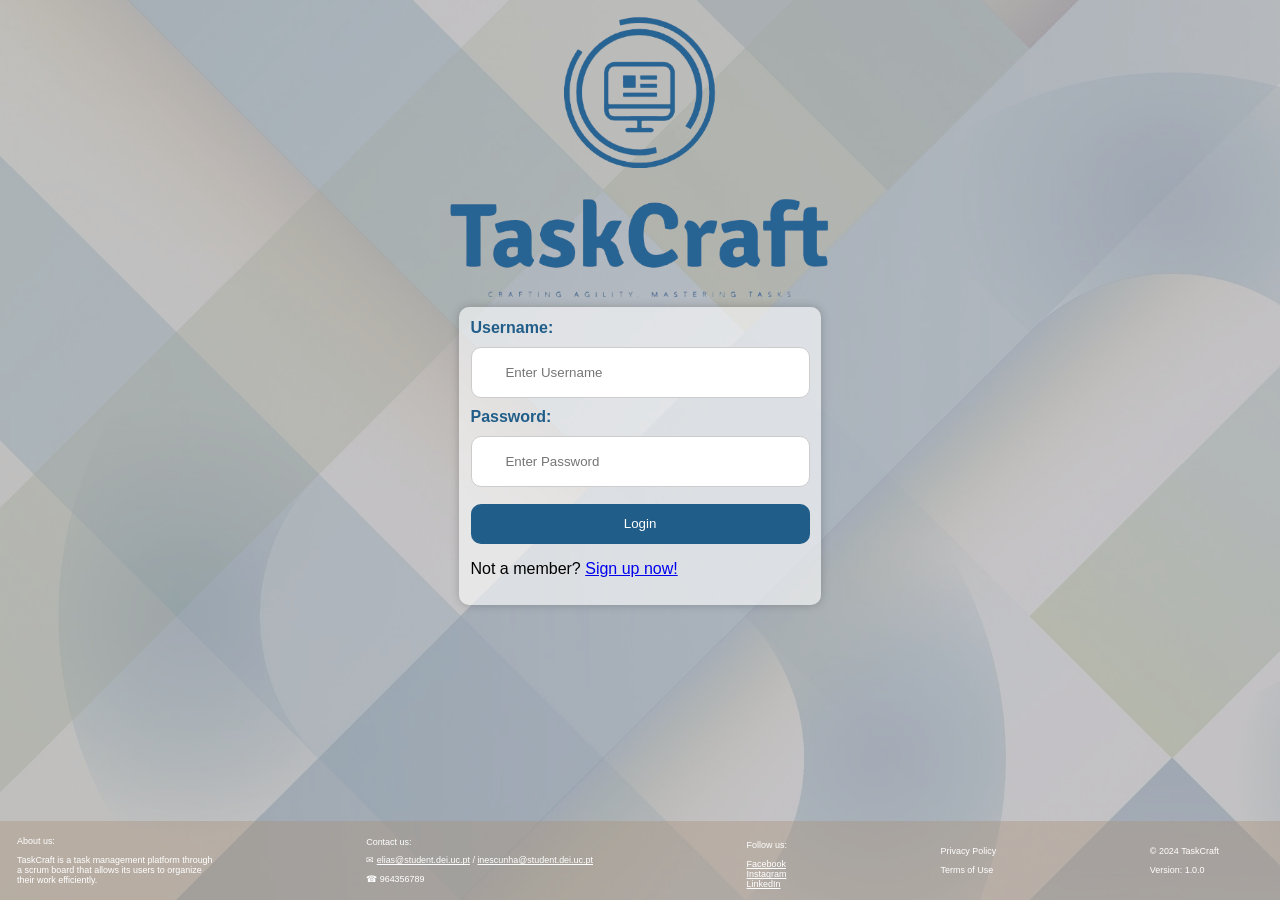
<file: FrontEnd/index.html>
<!DOCTYPE html>
<html lang="en">
  <head>
    <title>TaskCraft</title>
    <link rel="icon" href="resources/Logos/tab_logo.png" />
    <link rel="stylesheet" href="style.css" />
  </head>
  <body>
    <div class="center-content">
      <img id="logoIni" src="resources/Logos/logo.png" alt="Logo Inicial" />
      <div class="container">
        <form id="loginForm">
          <label for="username"><b>Username:</b></label>
          <input
            type="text"
            id="username"
            placeholder="Enter Username"
            required
          />
          <label for="password"><b>Password:</b></label>
          <input
            type="password"
            id="password"
            placeholder="Enter Password"
            required
          />
          <button
            type="button"
            id="loginButton"
            onclick="loginVerified(this.form)"
          >
            Login
          </button>
          <p>
            Not a member?
            <a href="registrationPage.html" id="registerButton">Sign up now!</a>
          </p>
        </form>
      </div>
    </div>
    <footer>
      <div class="sobre">
        <p>About us:</p>
        <p>
          TaskCraft is a task management platform through<br />a scrum board
          that allows its users to organize<br />their work efficiently.
        </p>
      </div>
      <div class="contato">
        <p>Contact us:</p>
        <p>
          &#x2709;
          <a href="elias@student.dei.uc.pt">elias@student.dei.uc.pt</a> /
          <a href="inescunha@student.dei.uc.pt">inescunha@student.dei.uc.pt</a>
        </p>
        <p>&#x260E; 964356789</p>
      </div>
      <div class="redes-sociais">
        <p>Follow us:</p>
        <p class="social-link">
          <a href="#" target="_blank"
            ><i class="fa fa-facebook"></i> Facebook</a
          >
        </p>
        <p class="social-link">
          <a href="#" target="_blank"
            ><i class="fa fa-instagram"></i> Instagram</a
          >
        </p>
        <p class="social-link">
          <a href="#" target="_blank"
            ><i class="fa fa-linkedin"></i> LinkedIn</a
          >
        </p>
      </div>
      <div class="politicas">
        <p>Privacy Policy</p>
        <p>Terms of Use</p>
      </div>
      <div class="direitos de autor e versão">
        <p>&copy; 2024 TaskCraft</p>
        <p>Version: 1.0.0</p>
      </div>
    </footer>
    <script src="loginscript.js"></script>
  </body>
</html>
</file>
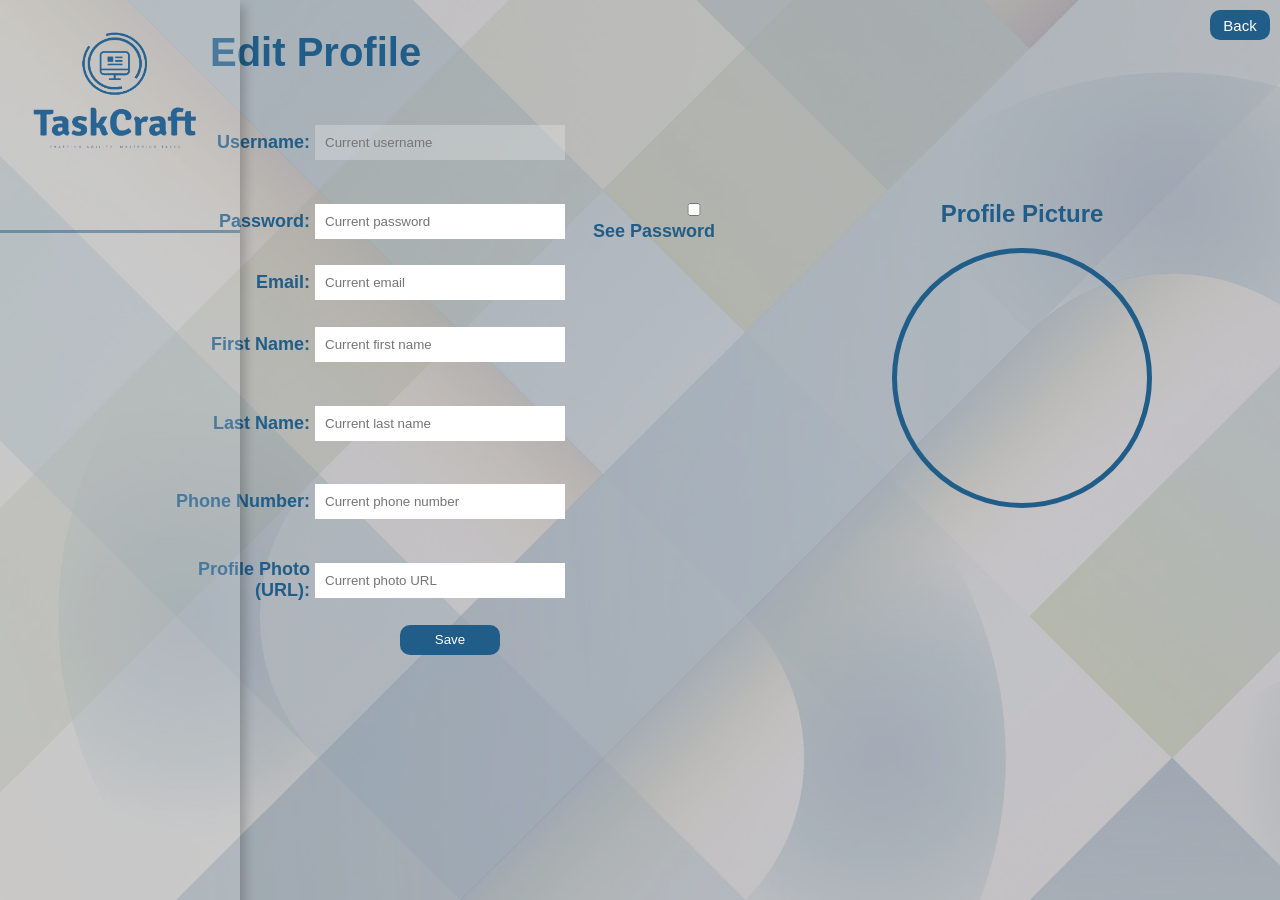
<file: FrontEnd/editProfilePage.html>
<!DOCTYPE html>
<html lang="en">
  <head>
    <title>TaskCraft - Edit Profile</title>
    <link rel="icon" href="resources/Logos/tab_logo.png" />
    <link rel="stylesheet" href="style.css" />
  </head>
  <body>
    <aside>
      <img id="logo" src="resources/Logos/logo.png" alt="Logo" />
    </aside>
    <button id="goBackButton">Back</button>
    <div class="profile-content" id="editProfileForm">
      <h2 id="editProfileTitle">Edit Profile</h2>
      <div id="formContainer">
        <form method="post">
          <div class="input-group">
            <label for="username">Username:</label>
            <input
              type="text"
              id="usernameInput"
              name="username"
              placeholder="Current username"
              disabled
            />
          </div>

          <div class="input-group" id="divPassword">
            <label for="password">Password:</label>
            <input
              type="password"
              id="passwordInput"
              name="password"
              placeholder="Current password"
            />
            <label for="showPasswordCheckbox" id="showPasswordLabel">
              <input
                type="checkbox"
                id="showPasswordCheckbox"
                onchange="togglePasswordVisibility()"
              />
              See Password
            </label>
          </div>

          <div class="input-group">
            <label for="email">Email:</label>
            <input
              type="email"
              id="emailInput"
              name="email"
              placeholder="Current email"
            />
          </div>

          <div class="input-group">
            <label for="firstName">First Name:</label>
            <input
              type="text"
              id="firstNameInput"
              name="firstName"
              placeholder="Current first name"
            />
          </div>

          <div class="input-group">
            <label for="lastName">Last Name:</label>
            <input
              type="text"
              id="lastNameInput"
              name="lastName"
              placeholder="Current last name"
            />
          </div>

          <div class="input-group">
            <label for="phoneNumber">Phone Number:</label>
            <input
              type="text"
              id="phoneNumberInput"
              name="phoneNumber"
              placeholder="Current phone number"
            />
          </div>

          <div class="input-group">
            <label for="photo">Profile Photo (URL):</label>
            <input
              type="text"
              id="photoInput"
              name="photo"
              placeholder="Current photo URL"
            />
          </div>

          <button id="saveButton" type="submit">Save</button>
        </form>
      </div>
    </div>
    <div id="profilePreviewContainer">
      <h2>Profile Picture</h2>
      <div id="profilePreview"></div>
    </div>
    <script src="editProfilescript.js"></script>
  </body>
</html>
</file>
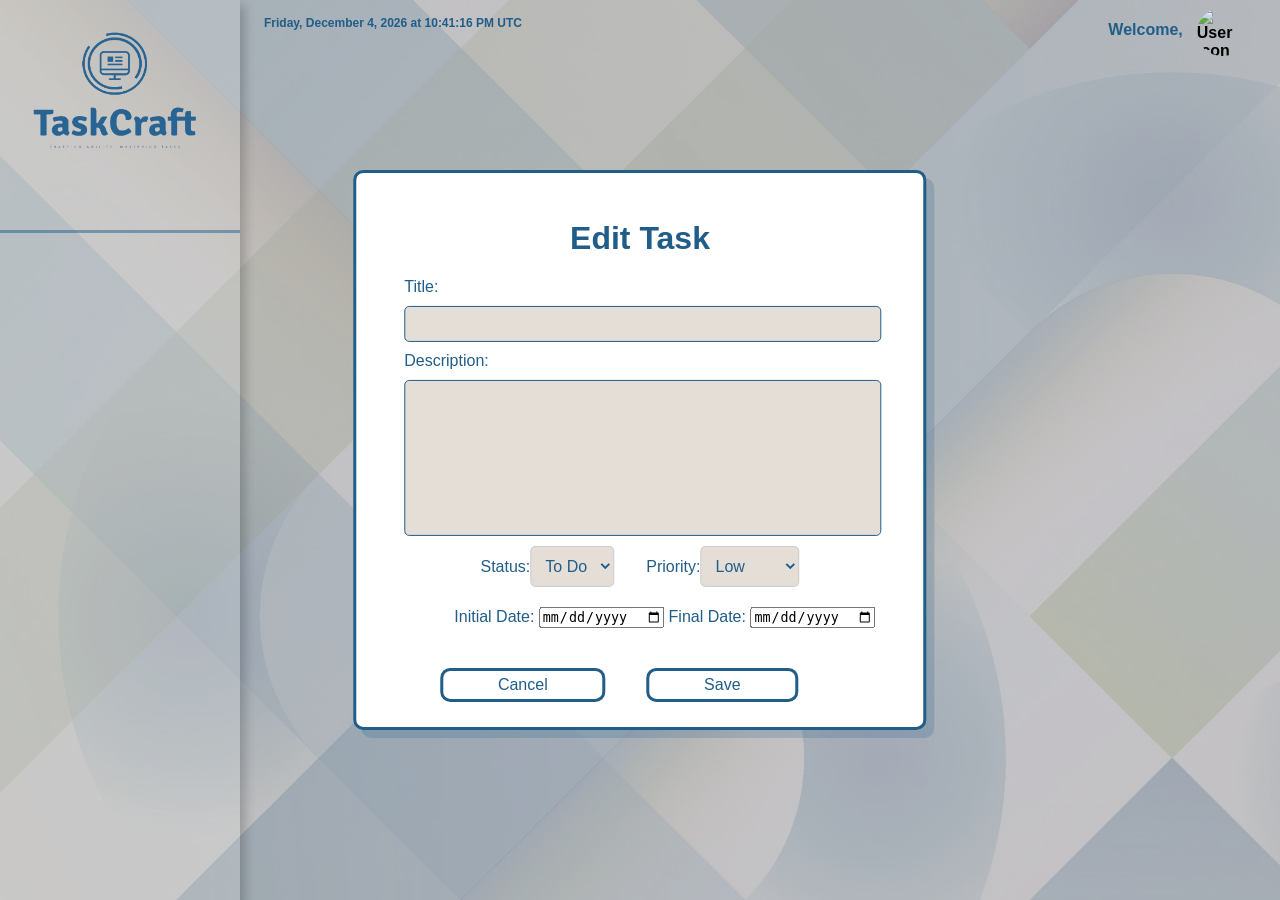
<file: FrontEnd/editTaskPage.html>
<!DOCTYPE html>
<html>
  <head>
    <title>TaskCraft</title>
    <link rel="icon" href="resources/Logos/tab_logo.png" />
    <link rel="stylesheet" type="text/css" href="style.css" />
  </head>
  <body>
    <header>
      <div id="dateTimeDisplay"></div>
      <div id="userDisplay">
        <span id="labelUser">Welcome, </span><span id="displayUsername"></span>
        <img id="userIcon" alt="User Icon" draggable="false" />
      </div>
    </header>
    <aside>
      <img
        id="logo"
        src="resources/Logos/logo.png"
        alt="TaskCraft Logo"
        draggable="false"
      />
    </aside>
    <div id="editTaskModal" class="modal">
      <h1>Edit Task</h1>
      <div class="input-container">
        <label for="editTaskTitle">Title:</label>
        <textarea
          type="text"
          id="editarTarefaTitulo"
          name="title"
          required
        ></textarea>
        <label for="editTaskDescription">Description:</label>
        <textarea
          type="text"
          id="editarTarefaDescricao"
          name="description"
          required
        ></textarea>
      </div>
      <div class="center-container">
        <label for="editTaskStatus">Status:</label>
        <select id="editTaskStatus" name="status">
          <option value="ToDo">To Do</option>
          <option value="Doing">Doing</option>
          <option value="Done">Done</option>
        </select>

        <label for="editTaskPriority">Priority:</label>
        <select id="editTaskPriority" name="priority">
          <option value="low">Low</option>
          <option value="medium">Medium</option>
          <option value="high">High</option>
        </select>
      </div>
      <div class="date-container">
        <label for="initialDate">Initial Date:</label>
        <input type="date" id="initialDateEdit" name="initialDate" required />
        <label for="finalDate">Final Date:</label>
        <input type="date" id="finalDateEdit" name="finalDate" required />
        <p id="dateError" style="color: red; display: none">
          Final Date should not be before Initial Date.
        </p>
      </div>

      <div class="modal-footer">
        <button type="button" id="CancelaEditarTarefa">Cancel</button>
        <button type="button" id="GuardaEditarTarefa">Save</button>
      </div>
    </div>

    <div id="confirmationModal" class="modal">
      <div class="modal-content">
        <h4>Confirm Edit</h4>
        <p>Are you sure you want to edit this task?</p>
      </div>
      <div class="modal-footer">
        <button id="cancelEditButton" class="modal-close">No</button>
        <button id="confirmEditButton" class="modal-close">Yes</button>
      </div>
    </div>
    <script src="editTaskscript.js"></script>
  </body>
</html>
</file>
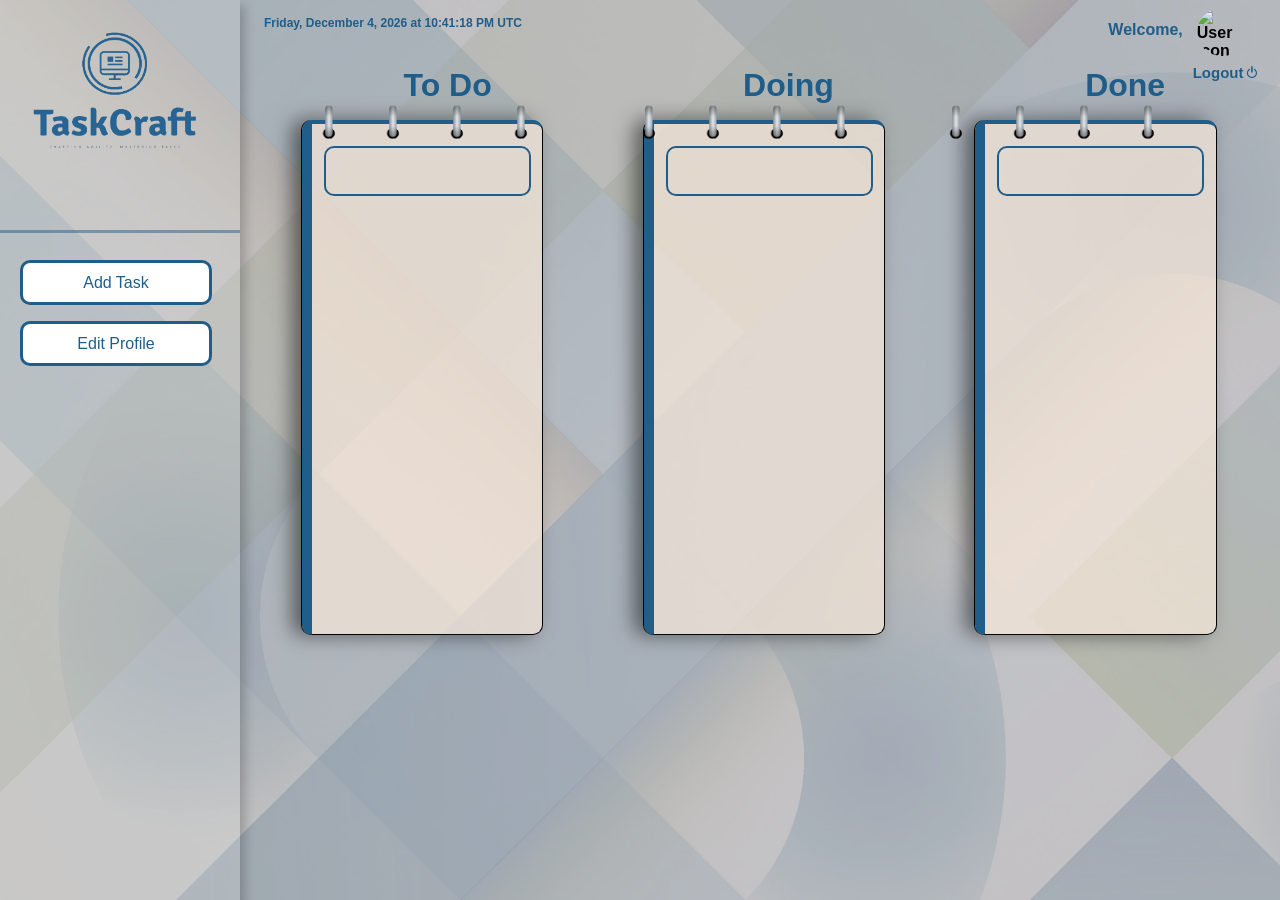
<file: FrontEnd/interface.html>
<!DOCTYPE html>
<html lang="en">
  <head>
    <title>TaskCraft</title>
    <link rel="icon" href="resources/Logos/tab_logo.png" />
    <link rel="stylesheet" type="text/css" href="style.css" />
    <link
      rel="stylesheet"
      href="https://cdn.jsdelivr.net/npm/boxicons@2.1.0/css/boxicons.min.css"
    />
  </head>

  <body>
    <header>
      <div id="dateTimeDisplay"></div>
      <div id="userDisplay">
        <span id="labelUser">Welcome, </span><span id="displayUsername"></span>
        <img id="userIcon" alt="User Icon" draggable="false" />
        <button id="logoutButton">Logout<i class="bx bx-power-off"></i></button>
      </div>
    </header>

    <img
      id="argola1"
      src="resources/Elements/argola.png"
      alt="argola"
      draggable="false"
    />
    <img
      id="argola2"
      src="resources/Elements/argola.png"
      alt="argola"
      draggable="false"
    />
    <img
      id="argola3"
      src="resources/Elements/argola.png"
      alt="argola"
      draggable="false"
    />
    <img
      id="argola4"
      src="resources/Elements/argola.png"
      alt="argola"
      draggable="false"
    />
    <img
      id="argola5"
      src="resources/Elements/argola.png"
      alt="argola"
      draggable="false"
    />
    <img
      id="argola6"
      src="resources/Elements/argola.png"
      alt="argola"
      draggable="false"
    />
    <img
      id="argola7"
      src="resources/Elements/argola.png"
      alt="argola"
      draggable="false"
    />
    <img
      id="argola8"
      src="resources/Elements/argola.png"
      alt="argola"
      draggable="false"
    />
    <img
      id="argola9"
      src="resources/Elements/argola.png"
      alt="argola"
      draggable="false"
    />
    <img
      id="argola10"
      src="resources/Elements/argola.png"
      alt="argola"
      draggable="false"
    />
    <img
      id="argola11"
      src="resources/Elements/argola.png"
      alt="argola"
      draggable="false"
    />
    <img
      id="argola12"
      src="resources/Elements/argola.png"
      alt="argola"
      draggable="false"
    />

    <div class="titulos">
      <h2>To Do</h2>
    </div>
    <div
      id="todo"
      class="taskArea"
      ondrop="drop(event)"
      ondragover="allowDrop(event)"
    >
      <div class="tasks-container">
        <!--Tarefas ficam por aqui-->
      </div>
    </div>

    <div class="titulos">
      <h2>Doing</h2>
    </div>
    <div
      id="doing"
      class="taskArea"
      ondrop="drop(event)"
      ondragover="allowDrop(event)"
    >
      <div class="tasks-container"></div>
      <!--Tarefas ficam por aqui-->
    </div>

    <div class="titulos">
      <h2>Done</h2>
    </div>
    <div
      id="done"
      class="taskArea"
      ondrop="drop(event)"
      ondragover="allowDrop(event)"
    >
      <div class="tasks-container">
        <!--Tarefas ficam por aqui-->
      </div>
    </div>
    <aside>
      <img id="logo" src="resources/Logos/logo.png" alt="Logo" />
      <button id="addTaskButton">Add Task</button>
      <button id="editProfileButton">Edit Profile</button>
    </aside>

    <div id="newTaskModal" class="modal">
      <div class="modal-content">
        <h1>New Task</h1>
        <div class="input-container">
          <label for="taskTitle">Task Title:</label>
          <textarea
            id="taskTitle"
            name="taskTitle"
            placeholder="Insert title here"
            maxlength="19"
            required
          ></textarea>
        </div>
        <div class="input-container">
          <label for="taskDescription">Task Description:</label>
          <textarea
            id="taskDescription"
            name="taskDescription"
            placeholder="Insert description here"
            required
          ></textarea>
        </div>
        <div class="center-container">
          <label for="editTaskPriority">Priority:</label>
          <select id="editTaskPriority" name="priority">
            <option value="low">Low</option>
            <option value="medium">Medium</option>
            <option value="high">High</option>
          </select>
          <p id="dateErrorPriority" style="color: red; display: none">
            &nbsp; Priority is empty.
          </p>
        </div>
        <div class="date-container">
          <label for="initialDate">Initial Date:</label>
          <input type="date" id="initialDate" name="initialDate" required />
          <label for="finalDate">Final Date:</label>
          <input type="date" id="finalDate" name="finalDate" required />
          <p id="dateError" style="color: red; display: none">
            Final Date should not be before Initial Date.
          </p>
        </div>
        <div class="buttons-container">
          <button id="cancelTaskButton">Cancel</button>
          <button id="submitTaskButton">Add Task</button>
        </div>
      </div>
    </div>

    <div id="taskDetailsModal" class="modal">
      <div class="modal-content">
        <h4 id="taskTitleinfo"></h4>
        <p id="taskDescriptioninfo"></p>
        <div class="date-item">Initial Date: <span id="taskInitialDateinfo"></span></div>
      	<div>Final Date: <span id="taskFinalDateinfo"></span></div>
        <button id="modalOkButton">OK</button>
      </div>
    </div>

    <div id="warningModal" class="modal">
      <div class="modal-content">
        <p id="warningMessage">All fields must be filled.</p>
        <button id="modalWarningOkButton">OK</button>
      </div>
    </div>

    <div class="modal" id="deleteWarning">
      <p class="message">Do you want to delete this task?</p>
      <div class="options">
        <button class="btn" id="noButtonDelete">No</button>
        <button class="btn" id="yesButtonDelete">Yes</button>
      </div>
    </div>

    <div id="contextMenu">
      <div id="deleteTask">Delete Task</div>
      <div id="editTask">Edit Task</div>
    </div>

    <div id="modalOverlay2"></div>

    <script src="interfacescript.js"></script>
  </body>
</html>
</file>
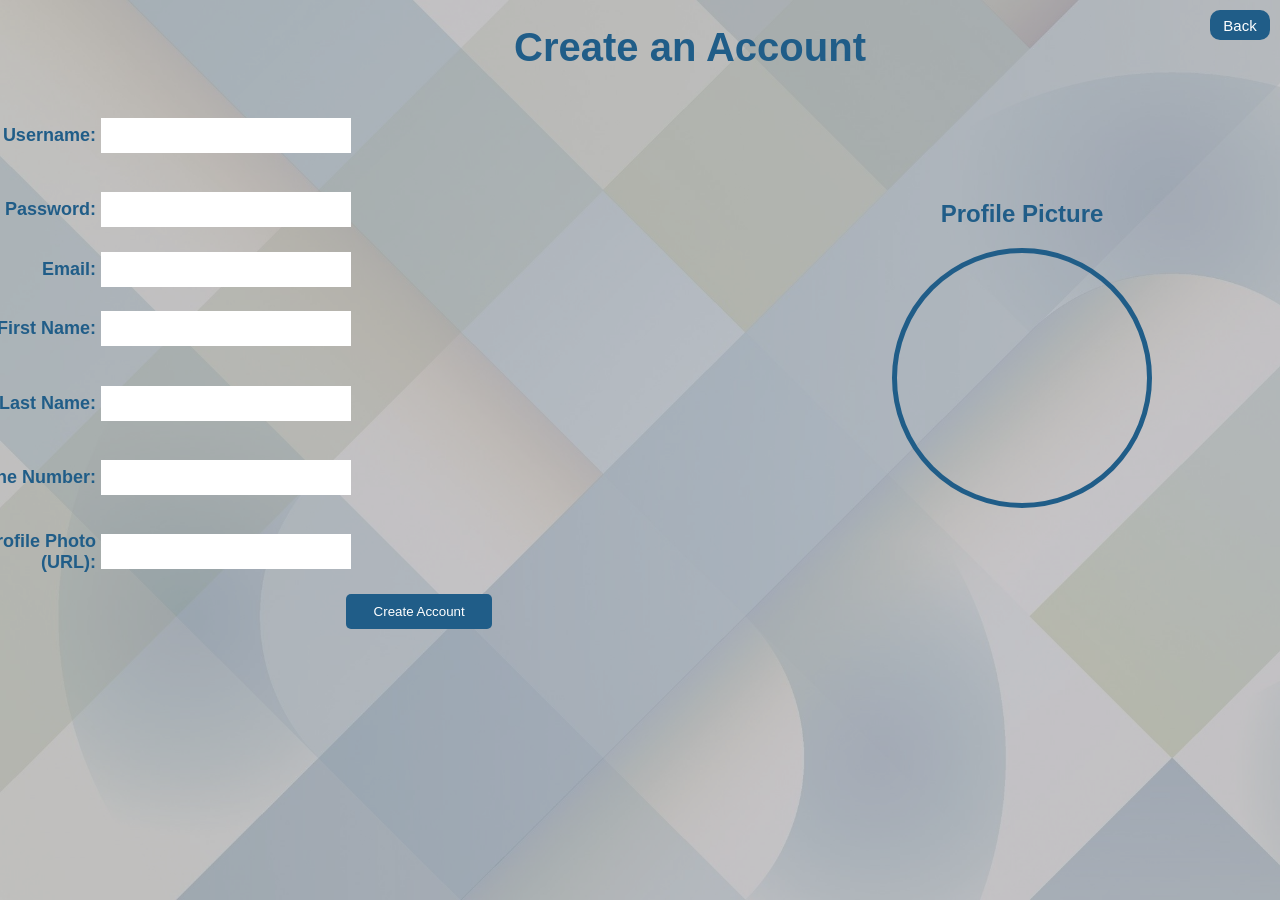
<file: FrontEnd/registrationPage.html>
<!DOCTYPE html>
<html lang="en">
  <head>
    <title>TaskCraft</title>
    <link rel="icon" href="resources/Logos/tab_logo.png" />
    <link rel="stylesheet" href="style.css" />
  </head>
  <body>
    <button type="button" onclick="history.back();" id="goBackButton">Back</button>
    <div class="registration-content" id="registrationForm">
      <h2>Create an Account</h2>
      <div id="formContainer">
        <form method="post">
          <div class="input-group">
            <label id="usernameRegg" for="username">Username:</label>
            <input type="text" id="usernameInput" name="username" required />
          </div>

          <div class="input-group">
            <label id="passwordRegg" for="password">Password:</label>
            <input type="password" id="passwordReg" name="password" required />
          </div>

          <div class="input-group">
            <label id="emailRegg" for="email">Email:</label>
            <input type="email" id="emailReg" name="email" required />
          </div>

          <div class="input-group">
            <label id="firstNameRegg" for="firstName">First Name:</label>
            <input type="text" id="firstNameReg" name="firstName" required />
          </div>

          <div class="input-group">
            <label id="lastNameRegg" for="lastName">Last Name:</label>
            <input type="text" id="lastNameReg" name="lastName" required />
          </div>

          <div class="input-group">
            <label id="phoneNumberRegg" for="phoneNumber">Phone Number:</label>
            <input type="text" id="phoneNumberReg" name="phoneNumber" />
          </div>

          <div class="input-group">
            <label id="photoRegg" for="photo">Profile Photo (URL):</label>
            <input type="text" id="photoReg" name="photo" />
          </div>
          <button
            type="button"
            id="createAccountButton"
            onclick="addUser(this.form)"
          >
            Create Account
          </button>
        </form>
      </div>
    </div>
    <div id="profilePreviewContainer">
      <h2>Profile Picture</h2>
      <div id="profilePreview"></div>
    </div>
    <script src="registrationscript.js"></script>
  </body>
</html>
</file>
<file: FrontEnd/style.css>
/* Define as características gerais do corpo das páginas */
body {
  background-image: url("resources/Backgrounds/background1.jpg"); /* Define a imagem de fundo */
  background-size: cover; /* Ajusta o tamanho da imagem de fundo para cobrir completamente a página */
  overflow: hidden; /*impede que apareça o scroll, mantendo o conteúdo dentro dos limites visíveis.*/
  position: relative;
  font-family: "Arial", sans-serif;
  display: flex;
  justify-content: center;
  align-items: flex-start;
  height: 100vh;
  margin: 0;
}
/* cria uma sobreposição cinza semi-transparente que cobre o conteúdo do corpo da página e fica atrás do conteúdo */
body::before {
  content: "";
  position: absolute;
  top: 0;
  left: 0;
  width: 100%;
  height: 100%;
  background: rgba(206, 200, 200, 0.5);
  z-index: -1;
}
/*escurece a imagem de fundo quando um modal é aberto*/
body.modal-open::before {
  content: "";
  position: fixed;
  top: 0;
  right: 0;
  bottom: 0;
  left: 0;
  background-color: rgba(0, 0, 0, 0.5);
  z-index: 2;
}

.center-content {
  display: flex;
  flex-direction: column;
  justify-content: center;
  align-items: center;
}

#modalOverlay2 {
  display: none;
  position: fixed;
  z-index: 3;
  left: 0;
  top: 0;
  width: 100%;
  height: 100%;
  overflow: auto;
  background-color: rgba(0, 0, 0, 0.5);
}
/* Imagem do Logo que aparece na tela de login */
#logoIni {
  width: 70%; /* Define o tamanho */
  display: block; /*para centrar a imagem*/
  margin: auto; /* Centraliza o logo horizontalmente usando margens automáticas */
  filter: brightness(70%); /*reduz a intensidade do brilho para 70% */
  margin-top: 2%;
}
/* Imagem do Logo no aside (canto superior esquerdo)*/
#logo {
  position: absolute;
  top: 0;
  left: 0;
  width: 170px;
  height: 120px;
  margin: 30px;
  filter: brightness(70%);
  z-index: 1;
  pointer-events: none;
  user-select: none; /* Impede que o user selecione a imagem */
}
/* container do login */
.container {
  width: 60%; /* Define o tamanho (20% da largura do body)  */
  padding: 2%; /* Adiciona um preenchimento interno a toda a volta */
  background-color: rgba(255, 255, 255, 0.6);
  margin: auto; /* Centraliza o container*/
  margin-top: 1%; /* Adiciona uma margem superior*/
  box-shadow: 0 0 10px rgba(0, 0, 0, 0.2); /* Adiciona uma sombra*/
  font-size: medium; /* Define o tamanho da fonte como médio */
  font-family: sans-serif; /* Define a fonte*/
  border-radius: 10px; /* Adiciona bordas arredondadas */
}
/* Define a cor das labels */
.container label {
  color: #205d88;
}
/* Adiciona bordas arredondadas aos campos de entrada de texto */
#username,
#password {
  border-radius: 10px;
}

/* Elementos de entrada de texto */
input[type="text"],
input[type="password"] {
  width: 100%; /* Define a largura dos campos para ocupar 100% da largura do container */
  padding: 5% 10%; /* Define o preenchimento interno dos campos */
  margin: 3% 0; /* Define a margem dos campos(em relação às labels)*/
  border: 1px solid #ccc; /* margem dos campos*/
  box-sizing: border-box; /* Garante que a largura e a altura definidas náo ultrapassem o container */
}
/* Define as características gerais dos botões */
button {
  background-color: #205d88;
  color: #205d88;
  border: none; /* Remove as margens do botão */
  cursor: pointer; /* Altera a imagem do ponteiro ao passar sobre o botão para indicar que é clicável */
  border-radius: 10px;
  width: 30%;
  height: 5%;
  display: flex;
  justify-content: center;
  align-items: center;
}

button:hover {
  opacity: 0.8; /*Altera a opacidade dos botões quando se passa sobre eles */
}

footer {
  background-color: rgba(168, 146, 124, 0.4);
  color: #fff;
  padding: 1.33%;
  display: flex;
  align-items: center; /* Alinha os itens verticalmente */
  position: absolute;
  bottom: 0; /* Alinha o rodapé na parte inferior da página */
  left: 0; /* Alinha o rodapé à esquerda da página */
  right: 0; /* Alinha o rodapé à direita da página */
  width: 100%;
  max-height: 5%; /* Define a altura máxima do rodapé */
  font-size: 0.7vw;
  font-family: sans-serif;
  gap: 12%; /* Define o espaçamento entre os elementos do rodapé */
}

footer a {
  color: #fff; /* Define a cor do link para branco */
}

.social-link {
  margin: 0; /* Remove a margem dos parágrafos */
}
/*botão de login*/
#loginButton {
  margin-top: 2%; /* Adiciona uma margem superior ao botão */
  height: 2.5rem;
  width: 21.2rem;
  color: white;
}
/*data e hora*/
#dateTimeDisplay {
  position: fixed;
  top: 1rem;
  left: 16.5rem;
  color: #205d88;
  font-weight: bold;
  font-size: 12px;
}
/* label, username e botão logout*/
#userDisplay {
  position: fixed;
  top: 1.5rem;
  right: 5.8rem;
  font-weight: bold;
}
/*label "welcome"*/
#labelUser {
  position: relative;
  top: -0.2rem;
  color: #205d88;
}
/*username*/
#displayUsername {
  white-space: nowrap;
  overflow: hidden;
  text-overflow: ellipsis;
  color: #1d2d38;
  text-decoration: underline;
  max-width: 80%; /* Limita a largura para evitar sobreposição */
  display: inline-block; /* Permite que o elemento tenha uma largura máxima */
}
/*avatar do usuário*/
#userIcon {
  position: fixed;
  top: 0.5rem;
  right: 2rem;
  width: 3.2rem;
  height: 3rem;
  border-radius: 50%;
}
/*botão de logout*/
#logoutButton {
  position: absolute;
  top: 1.5rem;
  right: -3.9rem;
  margin-top: 0%;
  background-color: transparent;
  color: #205d88;
  border: none;
  width: 3rem;
  height: 3rem;
  font-size: 15px;
  font-weight: bold;
  transition: font-size 0.3s ease;
  display: flex;
  align-items: center;
}
/*aumenta o tamanho do botão de logout quando se passa sobre ele*/
#logoutButton:hover {
  transform: scale(1.2);
}

/*caracteristicas comuns das argolas*/
#argola1,
#argola2,
#argola3,
#argola4,
#argola5,
#argola6,
#argola7,
#argola8,
#argola9,
#argola10,
#argola11,
#argola12 {
  position: fixed;
  top: 6.5rem;
  z-index: 1;
  height: 2.2rem;
}
/*posiçao de cada argola*/
#argola1 {
  left: 25%;
}
#argola2 {
  left: 30%;
}
#argola3 {
  left: 35%;
}
#argola4 {
  left: 40%;
}
#argola5 {
  left: 50%;
}
#argola6 {
  left: 55%;
}
#argola7 {
  left: 60%;
}
#argola8 {
  left: 65%;
}
#argola9 {
  left: 74%;
}
#argola10 {
  left: 79%;
}
#argola11 {
  left: 84%;
}
#argola12 {
  left: 89%;
}
/* botão de adicionar tarefa*/
#addTaskButton {
  position: relative;
  top: 15rem;
  left: 0%;
  margin-left: 0;
  width: 12rem;
  font-family: inherit;
  font-size: inherit;
  background: white;
  border: 3px solid #205d88;
  margin-right: 2.6rem;
  box-shadow: 0 0 0 #205d88;
  transition: all 0.2s;
  border-radius: 10px;
}

/*caracteristicas do botão de adicionar tarefa quando se passa sobre ele*/
#addTaskButton:hover {
  box-shadow: 0.4rem 0.4rem 0 #205d88; /* Adiciona uma sombra */
  transform: translate(
    -0.4rem,
    -0.4rem
  ); /* Move o elemento para cima e para a esquerda */
}
/*caracteristicas do botão de adicionar tarefa quando é clicado*/
#addTaskButton:active {
  box-shadow: 0 0 0 #205d88; /* Remove a sombra */
  transform: translate(0, 0); /* Volta o elemento para a posição original */
}

/* botão de editar perfil */
#editProfileButton {
  position: relative; /* Define a posição */
  top: 16rem; /* Define a posição em relação ao topo */
  left: 0%;
  margin-left: 0;
  width: 12rem; /* Define a largura */
  font-family: inherit;
  font-size: inherit;
  background: white;
  border: 3px solid #205d88;
  margin-right: 2.6rem;
  box-shadow: 0 0 0 #205d88;
  transition: all 0.2s;
  border-radius: 10px;
}

/* características do botão de editar perfil quando se passa sobre ele */
#editProfileButton:hover {
  box-shadow: 0.4rem 0.4rem 0 #205d88; /* Adiciona uma sombra */
  transform: translate(
    -0.4rem,
    -0.4rem
  ); /* Move o elemento para cima e para a esquerda */
}

/* características do botão de editar perfil quando é clicado */
#editProfileButton:active {
  box-shadow: 0 0 0 #205d88; /* Remove a sombra */
  transform: translate(0, 0); /* Volta o elemento para a posição original */
}

/*caracteristicas dos títulos das colunas (To Do, Doing, Done)*/
.titulos > h2 {
  position: relative;
  top: 40px;
  left: 270px;
  color: #205d88;
  font-size: 2em;
  font-weight: bold;
}
/*caracteristicas das colunas (To Do, Doing, Done)*/
.taskArea {
  position: relative;
  width: 18%;
  height: 500px;
  border: 4px solid #205d88;
  border-left: 10px solid #205d88;
  border-right: 1px solid #000000;
  border-bottom: 1px solid #060606;
  background: linear-gradient(to right, black 50%, transparent 50%);
  background-size: 1px 100%;
  background-position: 0 0;
  background-repeat: no-repeat;
  background-color: rgba(248, 233, 219, 0.7);
  margin-top: 120px;
  margin-bottom: 10px;
  margin-right: 10px;
  border-radius: 10px;
  overflow: auto;
  transform: translateX(80px);
  box-shadow: -10px 0 20px rgba(0, 0, 0, 0.5), -1px 0 0 0 black;
  padding-top: 10px;
}

/*caracteristicas da area onde cada tarefa é exibida*/
.taskArea > div {
  width: 90%;
  height: 50px; /* Adjust the height as desired */
  border: 2px solid #205d88;
  margin: 12px;
  padding: 10px;
  box-sizing: border-box;
  border-radius: 10px;
  display: flex;
  justify-content: space-between;
  align-items: center;
}

/*caracteristicas da area da tarefa quando é clicada*/
.taskArea div:active {
  border-width: 4px; /* Aumenta a largura da borda da div quando clicada */
  transition: border-width 0.3s ease; /* Adiciona um efeito de transição */
}
/*titulo da tarefa*/
.task-element .title {
  white-space: nowrap;
  overflow: hidden;
  text-overflow: ellipsis;
  flex-grow: 1;
}

/*caracteristicas gerais dos modals*/
.modal {
  display: none;
  position: fixed;
  z-index: 3;
  left: 50%;
  top: 50%;
  transform: translate(-50%, -50%);
  width: auto;
  max-width: 100%;
  max-height: 100%;
  overflow: auto;
  flex-direction: column;
  align-items: center;
  padding: 1.6rem 3rem;
  border: 3px solid #205d88;
  border-radius: 10px;
  background: rgb(255, 255, 255);
  box-shadow: 8px 8px 0 rgba(32, 93, 136, 0.2);
  font-family: "Arial", sans-serif;
  color: #205d88;
}
/*caracteristas dos botões dos modals*/
.modal button {
  color: inherit;
  font-family: inherit;
  font-size: inherit;
  background: white;
  padding: 0.3rem 3.4rem;
  border: 3px solid #205d88;
  margin-right: 2.6rem;
  box-shadow: 0 0 0 #205d88;
  transition: all 0.2s;
  border-radius: 10px;
}
/*caracteristicas dos botões dos modals quando o cursor passa sobre eles*/
.modal button:hover {
  box-shadow: 0.4rem 0.4rem 0 #205d88;
  transform: translate(-0.4rem, -0.4rem);
}
/*caracteristicas dos botões dos modals quando são clicados*/
.modal button:active {
  box-shadow: 0 0 0 #205d88;
  transform: translate(0, 0);
}
/*caracteristicas dos campos de entrada de texto dos modals*/
.modal textarea {
  background-color: rgba(168, 146, 124, 0.3);
  resize: none;
  border-color: #205d88;
  border-radius: 5px;
}

/*caracteristicas do modal adicionar tarefa*/
#newTaskModal {
  justify-content: center;
  height: 82%;
  width: 40%;
  z-index: 3;
}
/*container no modal (titulo e descrição da tarefa)*/
#newTaskModal .input-container {
  display: flex;
  flex-direction: column;
  margin: 3% 0;
}

/*tamanho do campo de entrada da descrição da tarefa*/
.modal textarea#taskDescription {
  height: 170px;
}
/* container das datas no modal de adicionar tarefa*/
.date-container {
  margin-bottom: 40px;
  margin-left: 50px;
}
/*margem entre os campos de data*/
#inicialDate {
  margin-right: 100px;
}

/*container dos botões do modal*/
.buttons-container {
  display: flex;
  justify-content: center;
  flex-wrap: nowrap;
}

#cancelTaskButton {
  margin-left: 40px;
}

#submitTaskButton {
  margin-left: 110px;
}

/*caracteristicas do modal de detalhes da tarefa*/
#taskDetailsModal {
  max-width: 50%;
}

/*caracteristicas para os componentes do modal*/
#taskDetailsModal .modal-content {
  display: flex;
  flex-direction: column;
  align-items: center;
  justify-content: center;
}

/*caracteristicas do titulo e botão da tarefa no modal de detalhes da tarefa*/
#taskDetailsModal h4.taskTitleInfo,
#taskDetailsModal #modalOkButton {
  text-align: center;
  margin: auto;
  margin-top: 1.6rem;
}

/*Permite partir o titulo caso seja muito grande*/
#taskTitleinfo {
  word-wrap: break-word;
  word-break: break-all;
}

/*Permite partir a descrição caso seja muito grande*/
#taskDescriptioninfo {
  word-wrap: break-word;
  word-break: break-all;
}

/*caracteristicas do aside*/
aside {
  position: fixed;
  top: 0;
  left: 0;
  height: 100vh;
  background-color: rgba(240, 240, 240, 0.2);
  padding: 20px;
  box-shadow: 5px 5px 10px rgba(0, 0, 0, 0.2);
  width: 200px;
}
/*linha azul que divide o aside*/
aside::after {
  content: "";
  position: absolute;
  top: 230px;
  left: 0;
  width: 100%;
  height: 3px; /* Espessura da linha */
  background-color: rgba(
    32,
    93,
    136,
    0.5
  ); /* Cor da linha azul com transparência */
}
/*caracteristicas do modal de confirmação de exclusão de tarefa*/
#deleteWarning {
  color: #205d88;
  display: none;
  position: fixed;
  z-index: 1;
  left: 50%;
  top: 50%;
  transform: translate(-50%, -50%);
  width: auto;
  max-width: 20%;
  height: 10%;
  overflow: auto;
  flex-direction: column;
  align-items: center;
  padding: 1.6rem 3rem;
  border: 3px solid #205d88;
  border-radius: 5px;
  background: white;
  box-shadow: 8px 8px 0 rgba(32, 93, 136, 0.2);
  border-radius: 10px;
  z-index: 3;
}
/*caracteristicas do texto do modal de confirmação de exclusão de tarefa*/
#deleteWarning .message {
  font-size: 1.1rem;
  margin-bottom: 1.6rem;
  margin-top: 0;
}
/*caracteristicas dos botões do modal de confirmação de exclusão de tarefa*/
#deleteWarning .options {
  display: flex;
  flex-direction: row;
  justify-content: space-between;
}

/*pop-up menu que aparece quando o botão direito é clicado sobre a tarefa*/
#contextMenu {
  display: none;
  position: fixed;
  width: 9%;
  height: 7%;
  z-index: 1;
  background: white;
  border: 3px solid #205d88;
  border-radius: 5px;
  padding: 0.5rem 1rem;
  box-shadow: 8px 8px 0 rgba(0, 0, 0, 0.2);
}
/*caracteristicas das opções do pop-up menu*/
#contextMenu div {
  font-size: 1.1rem;
  margin-top: 0;
  margin-bottom: 0.5rem;
  cursor: pointer;
  color: #205d88;
}
/*caracteristicas das opções do pop-up menu quando se passa por cima delas*/
#contextMenu div:hover {
  background-color: #ddd;
  border-radius: 5px;
}
/*caracteristicas do primeiro elemento das opções do pop-up menu (icons)*/
#deleteTask::before,
#editTask::before {
  display: inline-block;
  width: 1em;
  height: 1em;
  content: "";
  background-repeat: no-repeat;
  background-position: center;
  background-size: contain;
  margin-left: 10px;
  filter: invert(1) grayscale(1) brightness(0.5);
}
/*icon da opção de excluir tarefa*/
#deleteTask::before {
  background-image: url("resources/Icons/trash_context.png");
}
/*icon da opção de editar tarefa*/
#editTask::before {
  background-image: url("resources/Icons/edit_context.png");
}

/*modal que aparece quando não são preenchidos os campos necessários para a criação de uma tarefa*/
#warningModal {
  z-index: 4;
}
/*caracteristicas do modal que aparece quando não são preenchidos os campos necessários para a criação de uma tarefa*/
#warningModal .modal-content {
  display: flex;
  flex-direction: column;
  justify-content: center;
  align-items: center;
}
/*dropdown de status*/
#editTaskStatus {
  font-size: 16px;
  padding: 10px;
  border-radius: 5px;
  border: 1px solid #ccc;
  color: #205d88;
  background-color: rgba(168, 146, 124, 0.3);
  margin-bottom: 1.2rem;
  margin-right: 2rem;
}
/*caracteristicas do dropdown de status quando se passar sobre as opções*/
#editTaskStatus:focus {
  outline: none;
  border-color: #205d88;
}
/*margens das opções do dropdown de status*/
#editTaskStatus option {
  padding: 10px;
}
/* dropdown de prioridade */
#editTaskPriority {
  font-size: 16px;
  padding: 10px;
  border-radius: 5px;
  border: 1px solid #ccc;
  color: #205d88;
  background-color: rgba(168, 146, 124, 0.3);
  margin-bottom: 1.2rem;
}
/*caracteristicas do dropdown de prioridade quando se passar sobre as opções*/
#editTaskPriority:focus {
  outline: none;
  border-color: #205d88;
}
/*margens das opções do dropdown de prioridade*/
#editTaskPriority option {
  padding: 10px;
}
/*caracteristicas do container da escolha da prioridade*/
.center-container {
  display: flex;
  flex-direction: row;
  align-items: baseline;
  justify-content: center;
}
/*caracteristicas do modal editar tarefa*/
#editTaskModal {
  display: flex;
  flex-direction: column;
  align-items: center;
  justify-content: center;
}
/*caracteristicas dos botões do modal editar tarefa*/
#editTaskModal .modal-footer {
  display: flex;
  flex-direction: row;
  justify-content: space-between;
}

/*caracteristicas dos botões de confirmação e cancelamento do modal de edição de tarefa*/
.modal #modal-footer {
  display: flex;
  flex-direction: row;
  justify-content: space-between;
}
/*caracteristicas do campo de edição da descrição da tarefa*/
#editarTarefaDescricao {
  height: 150px;
}

/*caraacteristicas do botão de confirmação e cancelamento do modal de edição de tarefa*/
#GuardaEditarTarefa,
#CancelaEditarTarefa {
  width: 50%;
  height: 20%;
}

/*caracteristicas do container do titulo e descrição da tarefa*/
.input-container {
  display: flex;
  flex-direction: column;
  width: 100%;
}
/*ajuste de tamanho e margem dos containers do titulo e descrição da tarefa*/
.input-container label,
.input-container textarea {
  width: 100%;
  margin-bottom: 10px;
}
/*caracteristicas do modal de confirmação que surge quando se altera a tarefa*/
#confirmationModal {
  display: none;
  position: fixed;
  z-index: 3;
  left: 50%;
  top: 50%;
  transform: translate(-50%, -50%);
  width: auto;
  max-width: 20%;
  overflow: auto;
  flex-direction: column;
  align-items: center;
  padding: 1.6rem 3rem;
  border: 3px solid #205d88;
  border-radius: 5px;
  background: white;
  box-shadow: 8px 8px 0 rgba(32, 93, 136, 0.2);
  height: 150px;
  border-radius: 10px;
}
/*caracteristas do texto do modal de confirmação que surge quando se altera a tarefa*/
#confirmationModal .message {
  font-size: 1.1rem;
  margin-bottom: 1.6rem;
  margin-top: 0;
}
/*caracteristicas dos botões do modal de confirmação que surge quando se altera a tarefa*/
#confirmationModal .modal-footer {
  display: flex;
  flex-direction: row;
  justify-content: space-between;
  align-items: baseline;
}

/*Caracteristicas para os botoes do modal de editar tarefa*/
#editTaskModal .modal-footer {
  display: flex;
  flex-direction: row;
  justify-content: space-between;
}

/*Caracteristicas para a dropdown list de section*/
#editTaskStatus {
  font-size: 16px;
  padding: 10px;
  border-radius: 5px;
  border: 1px solid #ccc;
  color: #205d88;
  background-color: rgba(168, 146, 124, 0.3);
  margin-bottom: 1.2rem;
  margin-right: 2rem;
}

/*Caracteristicas para a dropdown list de section quando se passa sobre as opções*/
#editTaskStatus:focus {
  outline: none;
  border-color: #205d88;
}

/*Margens das opções do dropdown list de section*/
#editTaskStatus option {
  padding: 10px;
}

/*CSS da página de registo*/
/*container do formulário de registo*/
#formContainer {
  margin-top: 0px;
  margin-right: 1000px;
}
/* titulo do formulário de registo */
#registrationForm h2 {
  font-family: Arial, sans-serif;
  color: #205d88;
  font-weight: bold;
  font-size: 40px;
  text-align: center;
  margin-top: 5px;
}
/*posição do formulário de registo*/
#registrationForm {
  margin-top: 20px;
  margin-left: 100px;
}
/* Define as características do formulário de registo */
.input-group {
  display: flex;
  align-items: center;
  margin-bottom: 10px;
}
/* Define as características das labels*/
.input-group label {
  font-family: Arial, sans-serif;
  color: #205d88;
  font-weight: bold;
  font-size: 18px;
  width: 150px;
  text-align: right;
  margin-right: 5px;
}

.input-group input {
  width: 250px;
  box-sizing: border-box;
  padding: 10px;
  border: none;
  outline: none;
}
/* Botão de submeter o registo */
#createAccountButton {
  display: inline-block;
  padding: 10px 20px;
  background-color: #205d88;
  color: #fff;
  text-decoration: none;
  border: 1px solid #343a40;
  border-radius: 5px;
  margin-left: 400px;
  border: none;
}
/*posição do container do formulário de edição de perfil*/
.profile-content {
  margin-left: 600px;
}
#goBackButton {
  background-color: #205d88;
  color: white;
  position: fixed;
  top: 10px;
  right: 10px;
}
/*Caracteristicas do título do formulário de edição de perfil*/
#editProfileTitle {
  font-family: Arial, sans-serif;
  color: #205d88;
  font-weight: bold;
  font-size: 40px;
  text-align: left;
  margin-top: 30px;
  margin-left: 50px;
}
/*container do formulário de edição de perfil*/
#profilePreviewContainer {
  position: fixed;
  right: 10%;
  top: 20%;
  text-align: center;
  color: #205d88;
}
/*caracteristicas do container do avatar do user*/
#profilePreview {
  border: 5px solid #205d88;
  border-radius: 50%;
  background-size: cover;
  width: 250px;
  height: 250px;
}
/*caracteristicas do botão de voltar*/
#goBackButton {
  position: fixed;
  top: 10px;
  right: 10px;
  width: 60px;
  color: white;
  font-size: 15px;
  height: 30px;
}
/*caracteristicas do botão de submeter o registo*/
button[type="submit"] {
  margin-left: 240px;
  width: 100px;
  height: 30px;
  color: white;
}
</file>
